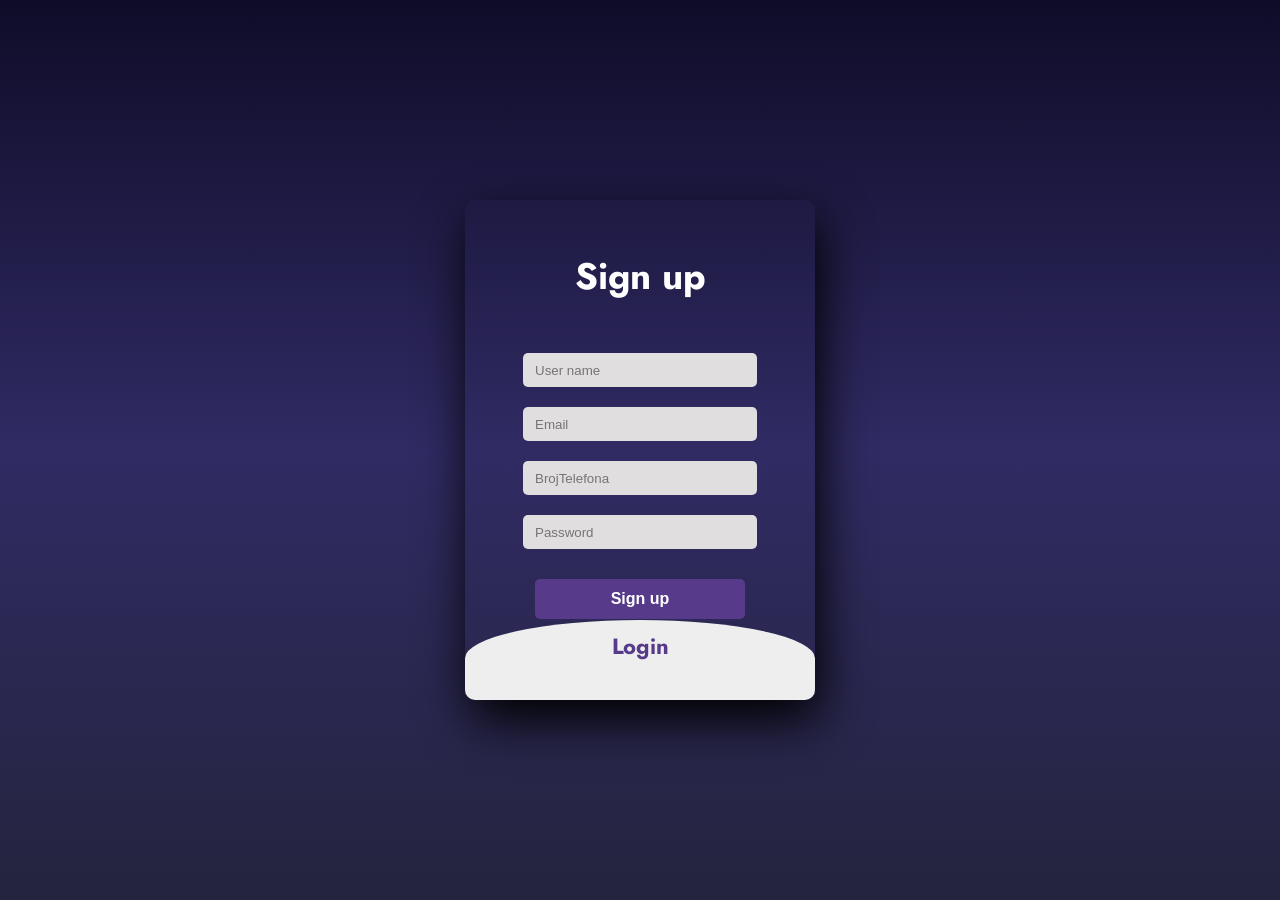
<file: www/book-cancel.html>
<!DOCTYPE html>
<html>
<head>
	<title>Slide Navbar</title>
	<link rel="stylesheet" type="text/css" href="css/auth-reg.css">
<link href="https://fonts.googleapis.com/css2?family=Jost:wght@500&display=swap" rel="stylesheet">
</head>
<body>
	<div class="main">  	
		<input type="checkbox" id="chk" aria-hidden="true">

			<div class="signup">
				<form action="js/auth-reg.js" method="POST">
					<label for="chk" aria-hidden="true">Sign up</label>
					<input type="text" name="txt" placeholder="User name" required="">
					<input type="email" name="email" placeholder="Email" required="">
          			<input type="number" name="broj" placeholder="BrojTelefona" required="">
					<input type="password" name="pswd" placeholder="Password" required="">
					<button>Sign up</button>
				</form>
			</div>

			<div class="login">
				<form action="js/auth-reg.js" method="POST">
					<label for="chk" aria-hidden="true">Login</label>
					<input type="phone" name="phone" placeholder="Phone number" required="">
					<input type="password" name="pswd" placeholder="Password" required="">
					<button>Login</button>
				</form>
			</div>
	</div>
</body>
</html>
</file>
<file: www/css/auth-reg.css>
body{
	margin: 0;
	padding: 0;
	display: flex;
	justify-content: center;
	align-items: center;
	min-height: 100vh;
	font-family: 'Jost', sans-serif;
	background: linear-gradient(to bottom, #0f0c29, #302b63, #24243e);
}
.main{
	width: 350px;
	height: 500px;
	background: red;
	overflow: hidden;
	background: url("https://doc-08-2c-docs.googleusercontent.com/docs/securesc/68c90smiglihng9534mvqmq1946dmis5/fo0picsp1nhiucmc0l25s29respgpr4j/1631524275000/03522360960922298374/03522360960922298374/1Sx0jhdpEpnNIydS4rnN4kHSJtU1EyWka?e=view&authuser=0&nonce=gcrocepgbb17m&user=03522360960922298374&hash=tfhgbs86ka6divo3llbvp93mg4csvb38") no-repeat center/ cover;
	border-radius: 10px;
	box-shadow: 5px 20px 50px #000;
}
#chk{
	display: none;
}
.signup{
	position: relative;
	width:100%;
	height: 100%;
}
label{
	color: #fff;
	font-size: 2.3em;
	justify-content: center;
	display: flex;
	margin: 50px;
	font-weight: bold;
	cursor: pointer;
	transition: .5s ease-in-out;
}
input{
	width: 60%;
	height: 10px;
	background: #e0dede;
	justify-content: center;
	display: flex;
	margin: 20px auto;
	padding: 12px;
	border: none;
	outline: none;
	border-radius: 5px;
}
button{
	width: 60%;
	height: 40px;
	margin: 10px auto;
	justify-content: center;
	display: block;
	color: #fff;
	background: #573b8a;
	font-size: 1em;
	font-weight: bold;
	margin-top: 30px;
	outline: none;
	border: none;
	border-radius: 5px;
	transition: .2s ease-in;
	cursor: pointer;
}
button:hover{
	background: #6d44b8;
}
.login{
	height: 460px;
	background: #eee;
	border-radius: 60% / 10%;
	transform: translateY(-180px);
	transition: .8s ease-in-out;
}
.login label{
	color: #573b8a;
	transform: scale(.6);
}

#chk:checked ~ .login{
	transform: translateY(-500px);
}
#chk:checked ~ .login label{
	transform: scale(1);	
}
#chk:checked ~ .signup label{
	transform: scale(.6);
}
</file>
